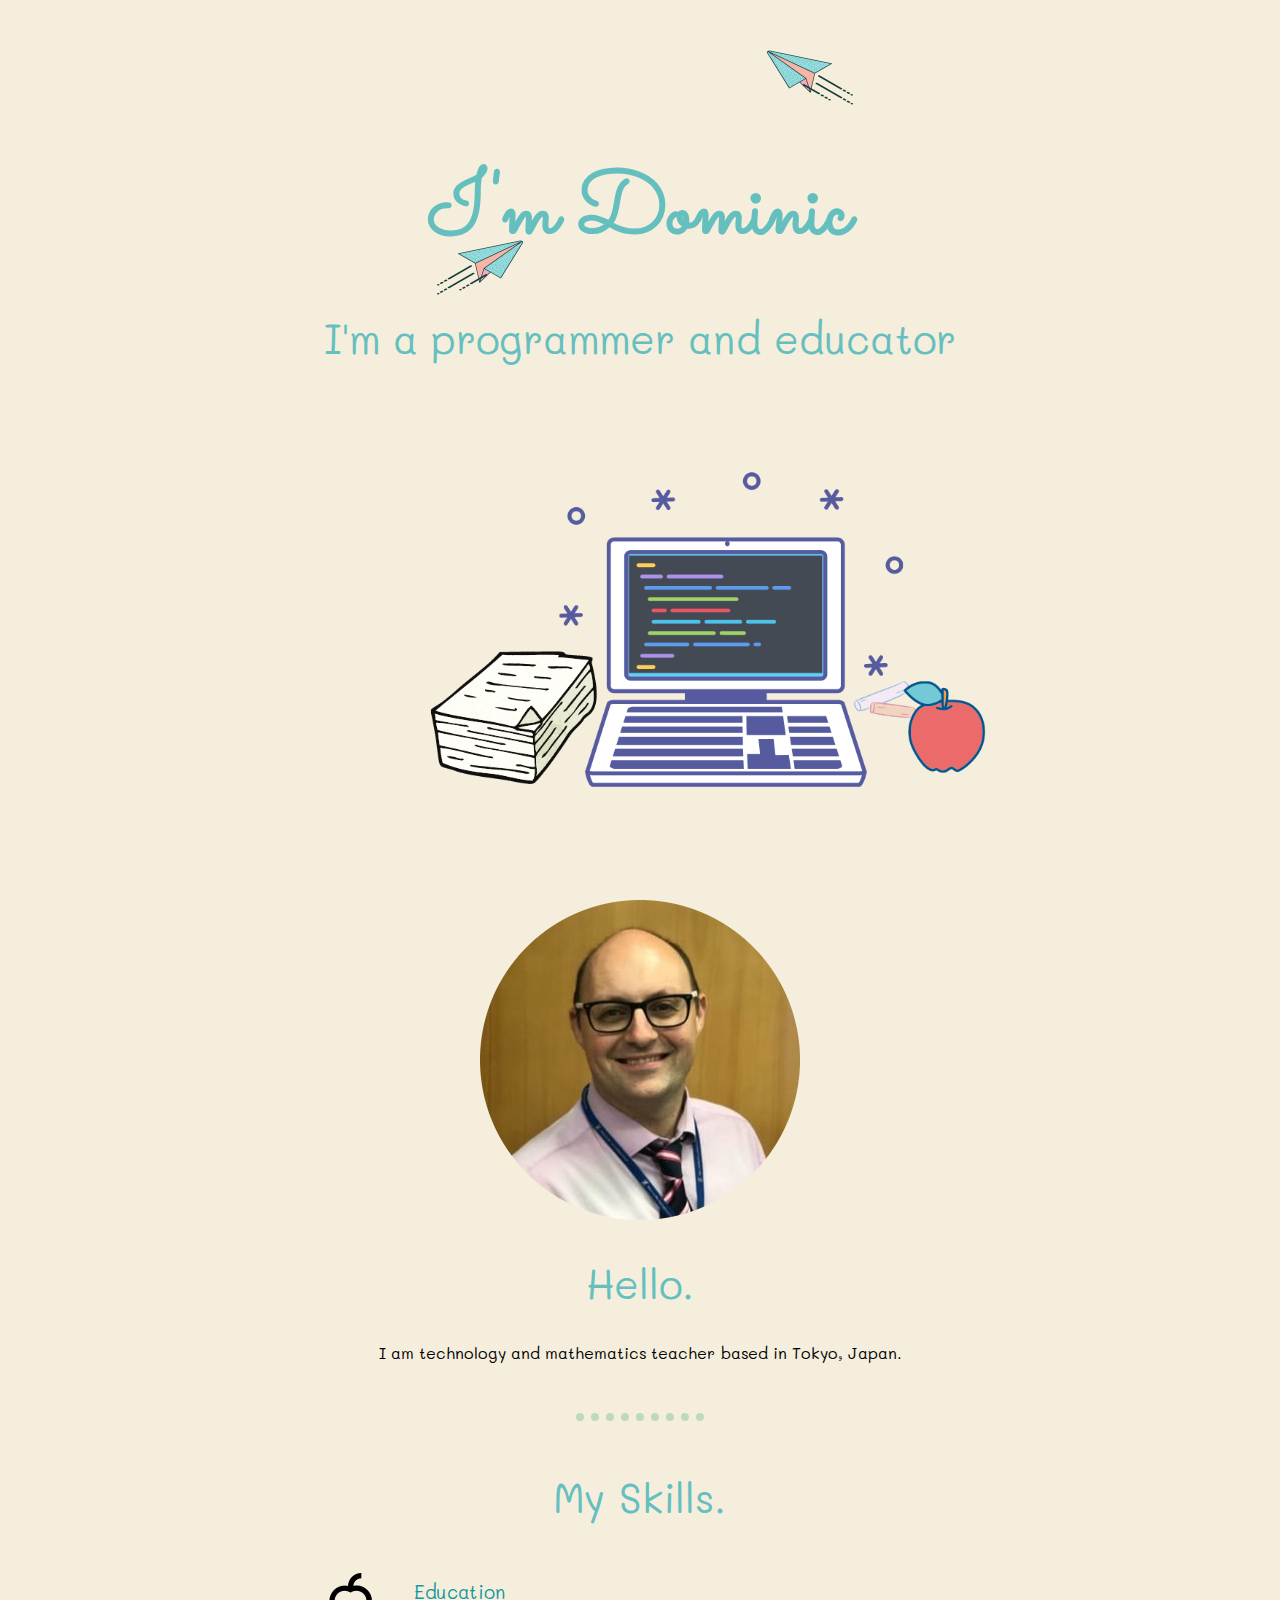
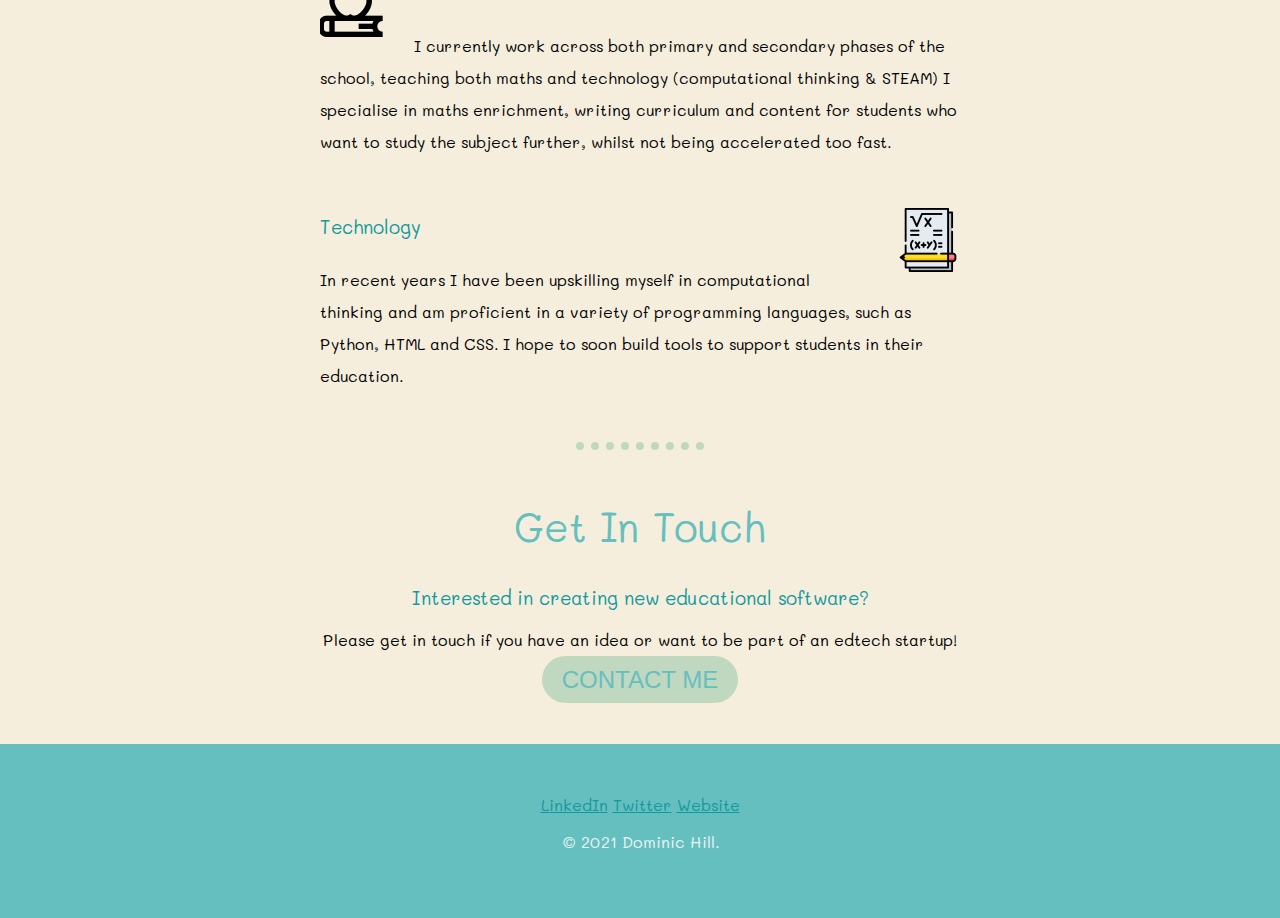
<file: index.html>
<!DOCTYPE html>
<html lang="en" dir="ltr">
  <head>

    <link rel="preconnect" href="https://fonts.googleapis.com">
<link rel="preconnect" href="https://fonts.gstatic.com" crossorigin>
<link href="https://fonts.googleapis.com/css2?family=Mali:wght@300&family=Sacramento&display=swap" rel="stylesheet">

    <meta charset="utf-8">
    <title>Dominic Hill</title>
    <link rel="stylesheet" href="CSS/styles.css">
    <link rel="icon" href="favicon.ico">
  </head>
  <body>
  <div class="top-container">
      <img class = "topplane" src="Images/Plane.png" alt="planes" width="240px" height="135px" >
      <h1>I'm Dominic</h1>
      <h2>I'm a programmer and educator</h2>
      <img class = "desk" src="Images/Desk Items.png" alt="Items Image" height="787px" width="1400px">
      <img class = "bottomplane" src="Images/Plane.png" alt="planes" width="240px" height="135px" >
    </div>
    <div class="middle-container">
      <div class="profile">
        <img src="Images\Dominic Hill Profile.png" alt="Dominic Hill Profile">
        <h2>Hello.</h2>
        <p>I am technology and mathematics teacher based in Tokyo, Japan.</p>
      </div>
      <hr>
      <div class="skills">
        <h2>My Skills.</h2>
        <div class="skill-row">
          <img class="book" src="Images\book.png" alt="">
          <h3>Education</h3>
          <p>I currently work across both primary and secondary phases of the school, teaching both maths and technology (computational thinking & STEAM) I specialise in maths enrichment, writing curriculum and content for students who want to study the subject further, whilst not being accelerated too fast.</p>
        </div>
        <div class="skill-row">
          <img class="mathspic" src="Images\maths (1).png" alt="" width="10%">
          <h3>Technology</h3>
          <p>In recent years I have been upskilling myself in computational thinking and am proficient in a variety of programming languages, such as Python, HTML and CSS. I hope to soon build tools to support students in their education.</p>
        </div>
      </div>
      <hr>
      <div class="contact-me">
        <h2>Get In Touch</h2>
        <h3>Interested in creating new educational software?</h3>
        <p>Please get in touch if you have an idea or want to be part of an edtech startup!</p>
        <a class="btn" href="mailto:dominichilledu@gmail.com">CONTACT ME</a>
      </div>
    </div>


    <div class="bottom-container">
      <a class="footer-link" href="https://www.linkedin.com/in/MrHillEDU">LinkedIn</a>
      <a class="footer-link" href="https://twitter.com/MrHillEDU">Twitter</a>
      <a class="footer-link" href="https://www.mathsbtc.com">Website</a>
      <p class="final-row">© 2021 Dominic Hill.</p>
    </div>

  </body>
</html>
</file>
<file: CSS/styles.css>
body {
  background-color: #F5EEDC;
      margin: 0px;
      text-align: center;
      font-family: 'Mali', cursive;
}
a {
  color: #11999E
}

h1 {
  font-size: 5.5rem;
  font-family: 'Sacramento', cursive;
  margin: 50px auto 0 auto;
  color: #66BFBF;
    }
h2 {
  font-size: 2.5rem;
  color: #66BFBF;
  font-weight: normal;

}
h3 {
  font-weight: normal;
  color: #11999E
}

hr {
  border-top: 8px dotted #C0D8C0;
  border-bottom: 0;
  border-left: 0;
  border-right: 0;
  width: 10%;
  margin: 50px auto 50px auto
}
.top-container {

position: relative;
padding-top: 100px;
height: 600px
}
.bottomplane  {

  position: absolute;
top: 200px;
left: 360px;


}
.topplane  {
  position: absolute;
  top: 10px;
  right: 350px;
  flex-direction: row-reverse;
  transform: rotateY(180deg);

}

.desk {
  position: absolute;
  display: block;
  top: 0px;
  left:65px;
  right:0;
  bottom: 0;
  margin-left: auto;
  margin-right: auto;


}

.skill-row {
  width: 50%;
  margin: 50px auto 50px auto;
  text-align: left;
  line-height: 2;
}

.middle-container {

  padding-top: 200px;


}
.bottom-container {
  position: relative;
  margin-top: 50px;
  background-color: #66BFBF;
  padding: 50px;

}
.mathspic {
  width: 10%;
  float:right;
  padding-left: 30px

}
.book {
  width: 10%;
  float:left;
  padding-right: 30px

}
.final-row{
color: #EAF6F6;

}
.btn {
  -webkit-border-radius: 28;
  -moz-border-radius: 28;
  border-radius: 28px;
  font-family: Arial;
  color: #66BFBF;
  font-size: 24px;
  background: #C0D8C0;
  padding: 10px 20px 10px 20px;
  text-decoration: none;

}

.btn:hover {
  background: #3cb0fd;
  background-image: -webkit-linear-gradient(top, #3cb0fd, #3498db);
  background-image: -moz-linear-gradient(top, #3cb0fd, #3498db);
  background-image: -ms-linear-gradient(top, #3cb0fd, #3498db);
  background-image: -o-linear-gradient(top, #3cb0fd, #3498db);
  background-image: linear-gradient(to bottom, #3cb0fd, #3498db);
  text-decoration: none;
}

a:hover {
  color: #EAF6F6

}
</file>
